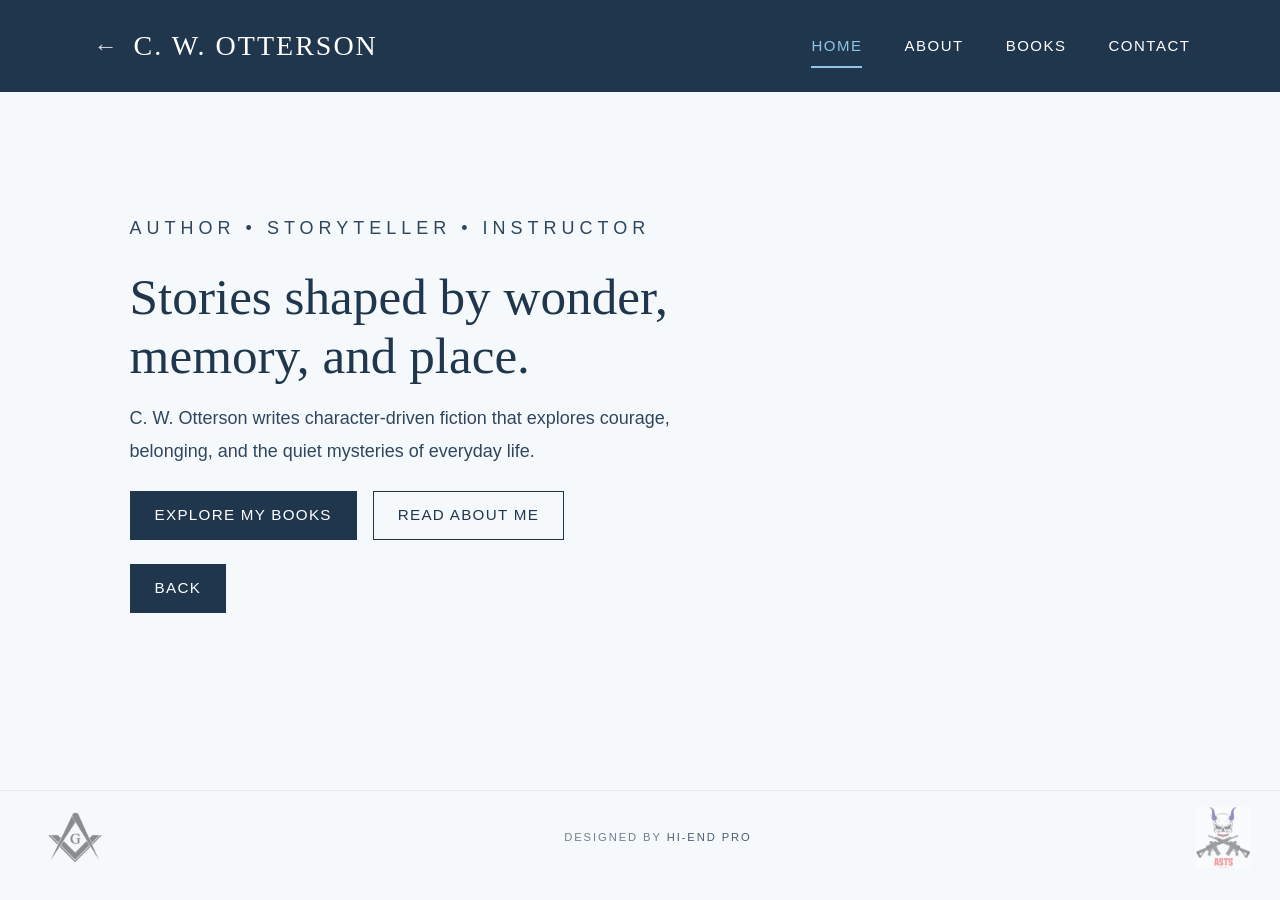
<file: index.html>
<!DOCTYPE html>
<html lang="en">

<head>
    <meta charset="UTF-8">
    <meta name="viewport" content="width=device-width, initial-scale=1.0">
    <title>C. W. Otterson | Home</title>
    <link rel="stylesheet" href="style.css?v=1">
</head>

<body>
    <header class="site-header">
        <div class="site-header-inner">
            <div class="site-title-wrap">
                <a class="header-back" href="javascript:history.back()" aria-label="Go back">&#8592;</a>
                <h1 class="site-title">
                    <a href="index.html">C. W. OTTERSON</a>
                </h1>
            </div>

            <nav class="site-nav" aria-label="Main navigation">
                <ul>
                    <li><a href="index.html" class="active">HOME</a></li>
                    <li><a href="about.html">ABOUT</a></li>
                    <li><a href="books.html">BOOKS</a></li>
                    <li><a href="contact.html">CONTACT</a></li>
                </ul>
            </nav>
        </div>
    </header>

    <main class="page-container">
        <section class="hero">
            <div class="hero-copy">
                <p class="eyebrow">Author • Storyteller • Instructor</p>
                <h1>Stories shaped by wonder, memory, and place.</h1>
                <p>
                    C. W. Otterson writes character-driven fiction that explores courage,
                    belonging, and the quiet mysteries of everyday life.
                </p>
                <div class="hero-actions">
                    <a class="button" href="books.html">Explore My Books</a>
                    <a class="button secondary" href="about.html">Read About Me</a>
                </div>
                <button class="back-button" type="button" onclick="history.back()">Back</button>
            </div>

        </section>
    </main>

    <footer class="site-credit">
        <img class="site-watermark" src="Mason-Symbol.png" alt="" aria-hidden="true">
        <span>Designed by <a href="#">Hi-End Pro</a></span>
        <img class="site-footer-mark" src="ASTSlogo.jpg" alt="ASTS logo" aria-label="ASTS logo">
    </footer>
</body>

</html>
</file>
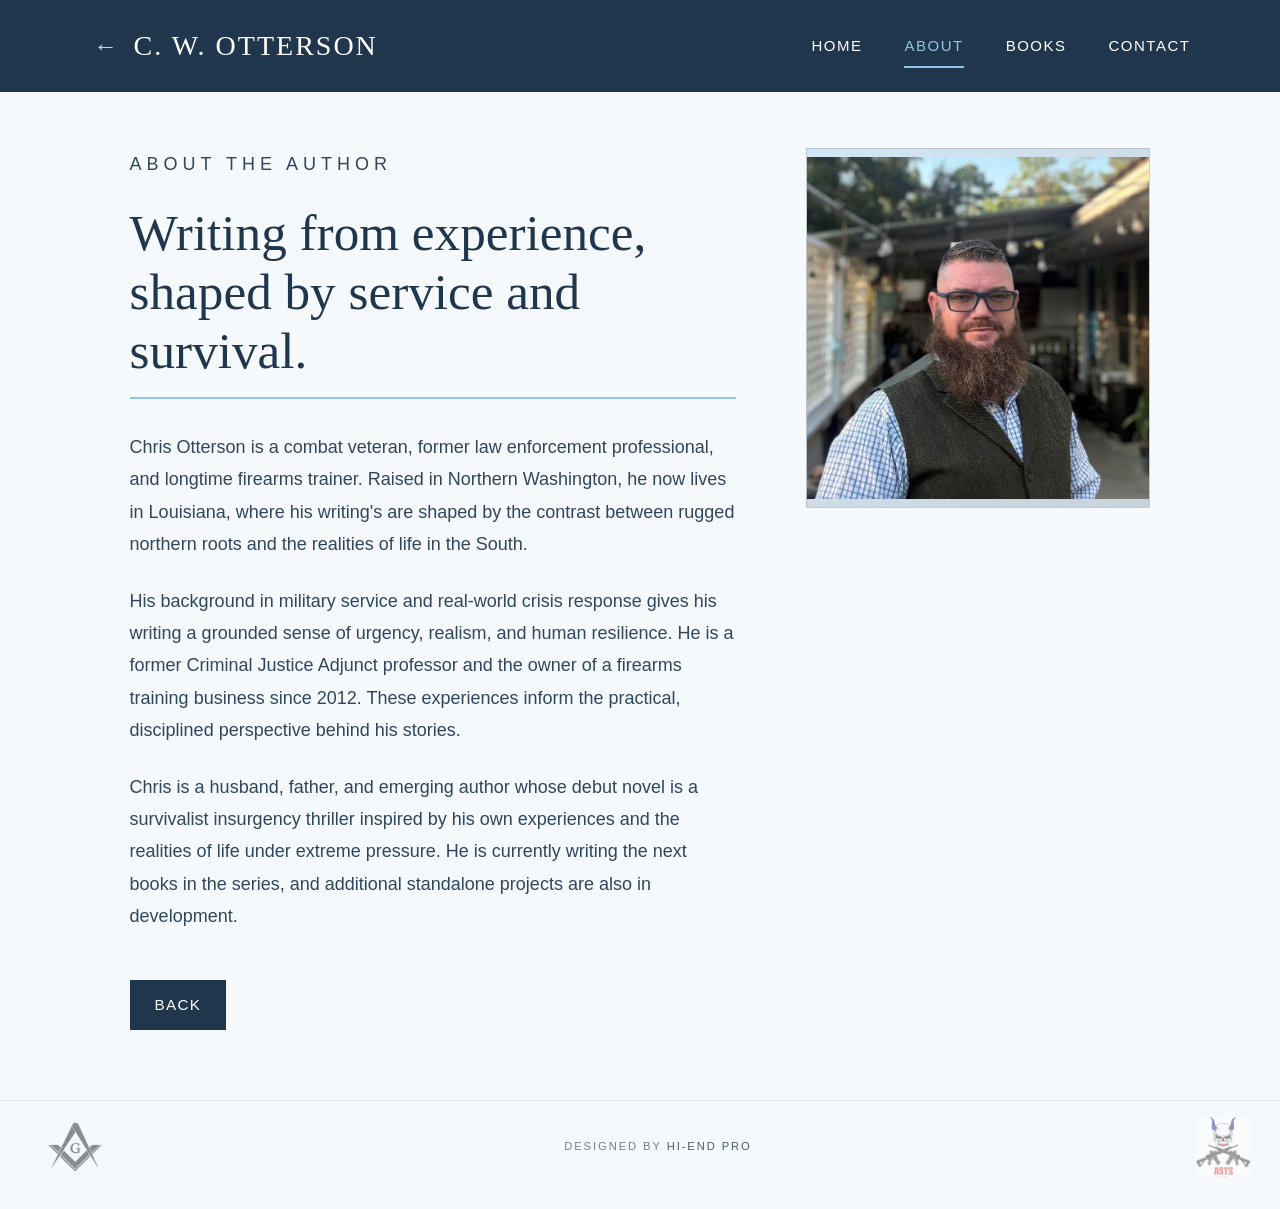
<file: about.html>
<!DOCTYPE html>
<html lang="en">

<head>
    <meta charset="UTF-8">
    <meta name="viewport" content="width=device-width, initial-scale=1.0">
    <title>About | C. W. Otterson</title>
    <link rel="stylesheet" href="style.css">
</head>

<body>
    <header class="site-header">
        <div class="site-header-inner">
            <div class="site-title-wrap">
                <a class="header-back" href="javascript:history.back()" aria-label="Go back">&#8592;</a>
                <h1 class="site-title">
                    <a href="index.html">C. W. OTTERSON</a>
                </h1>
            </div>

            <nav class="site-nav" aria-label="Main navigation">
                <ul>
                    <li><a href="index.html">HOME</a></li>
                    <li><a href="about.html" class="active">ABOUT</a></li>
                    <li><a href="books.html">BOOKS</a></li>
                    <li><a href="contact.html">CONTACT</a></li>
                </ul>
            </nav>
        </div>
    </header>

    <main class="about-container">
        <section class="about-text">
            <p class="eyebrow">About the author</p>
            <h1>Writing from experience, shaped by service and survival.</h1>
            <div class="about-divider"></div>
            <p>
                Chris Otterson is a combat veteran, former law enforcement professional, and longtime firearms trainer.
                Raised in Northern Washington, he now lives in Louisiana, where his writing's are shaped by
                the contrast between rugged northern roots and the realities of life in the South.
            </p>
            <p>
                His background in military service and real-world crisis response gives his writing a grounded sense of
                urgency, realism, and human resilience. He is a former Criminal Justice Adjunct professor and the
                owner of a firearms training business since 2012. These experiences inform the practical, disciplined
                perspective behind his stories.
            </p>
            <p>
                Chris is a husband, father, and emerging author whose debut novel is a survivalist insurgency thriller
                inspired by his own experiences and the realities of life under extreme pressure. He is currently writing
                the next books in the series, and additional standalone projects are also in development.
            </p>
            <button class="back-button" type="button" onclick="history.back()">Back</button>
        </section>

        <aside class="about-photo" aria-label="Author portrait">
            <img src="Author photo.jpg" alt="C. W. Otterson portrait" class="author-photo" />
        </aside>
    </main>

    <footer class="site-credit">
        <img class="site-watermark" src="Mason-Symbol.png" alt="" aria-hidden="true">
        <span>Designed by <a href="#">Hi-End Pro</a></span>
        <img class="site-footer-mark" src="ASTSlogo.jpg" alt="ASTS logo" aria-label="ASTS logo">
    </footer>
</body>

</html>
</file>
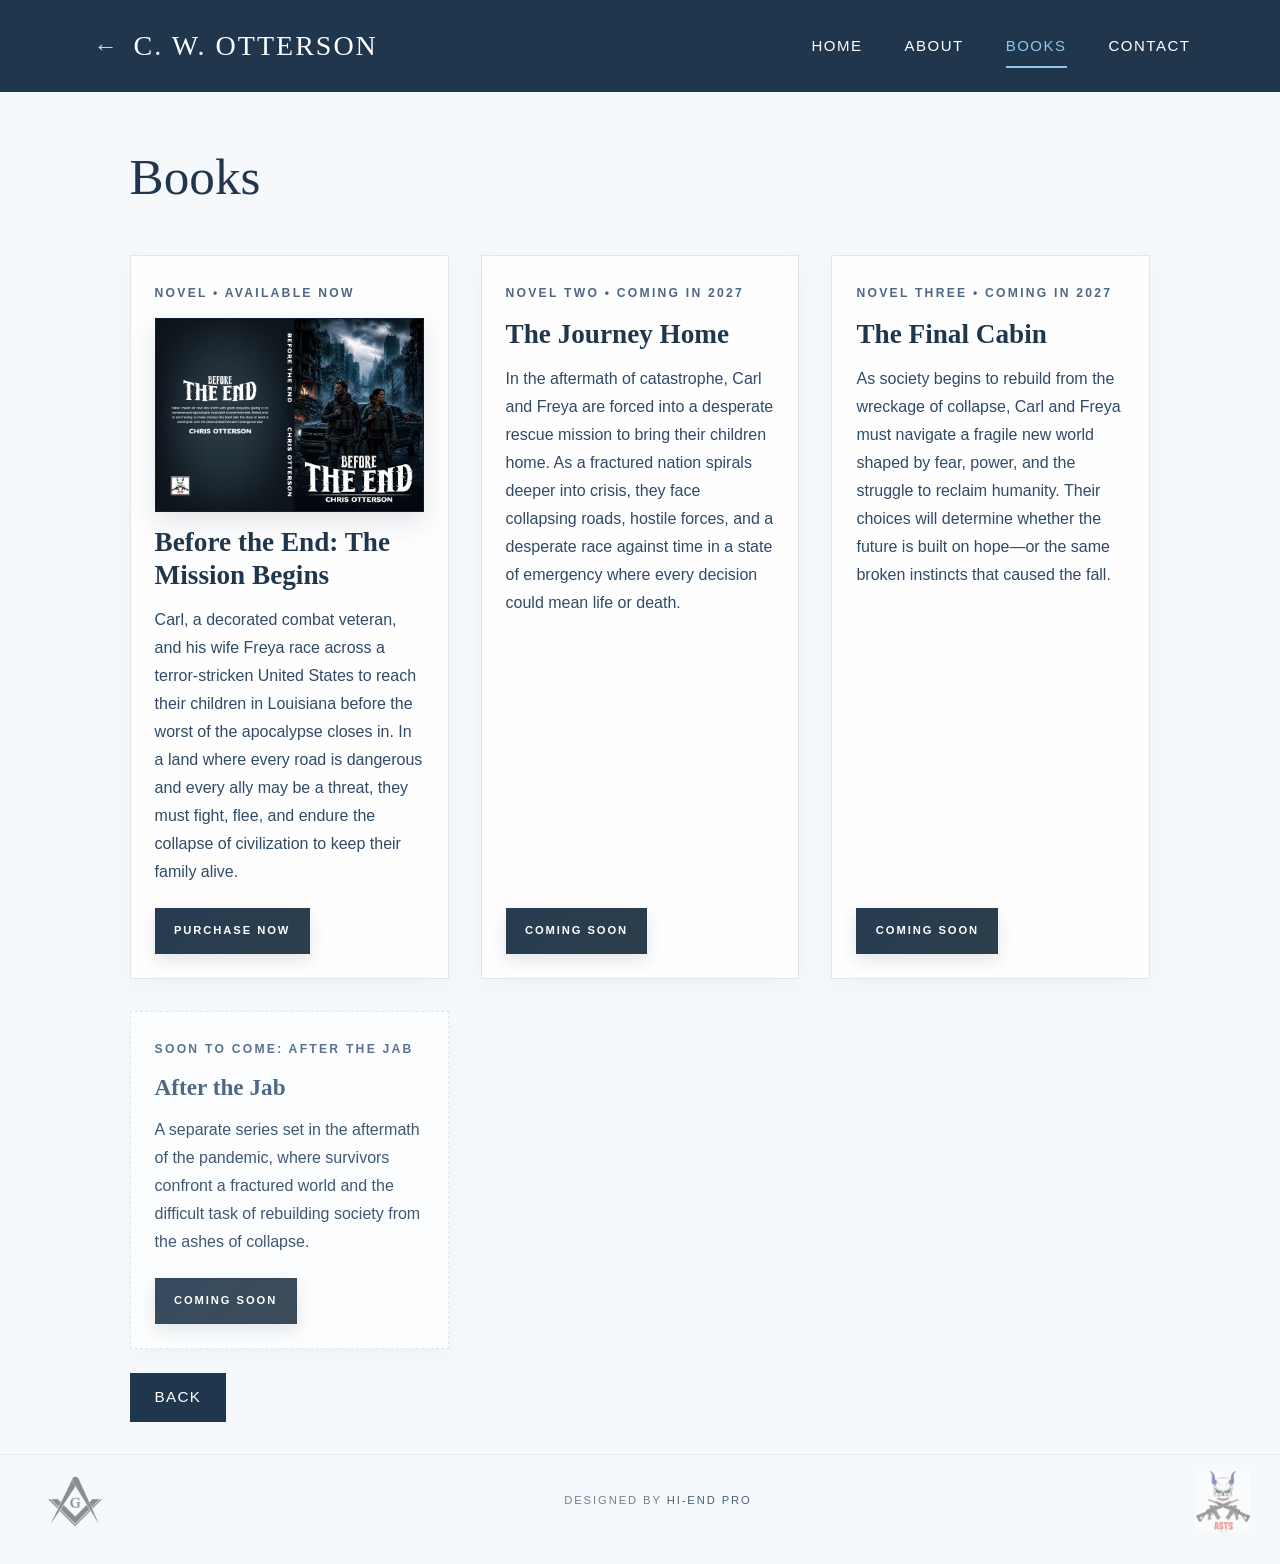
<file: books.html>
<!DOCTYPE html>
<html lang="en">

<head>
    <meta charset="UTF-8">
    <meta name="viewport" content="width=device-width, initial-scale=1.0">
    <title>Books | C. W. Otterson</title>
    <link rel="stylesheet" href="style.css">
</head>

<body>
    <header class="site-header">
        <div class="site-header-inner">
            <div class="site-title-wrap">
                <a class="header-back" href="javascript:history.back()" aria-label="Go back">&#8592;</a>
                <h1 class="site-title">
                    <a href="index.html">C. W. OTTERSON</a>
                </h1>
            </div>

            <nav class="site-nav" aria-label="Main navigation">
                <ul>
                    <li><a href="index.html">HOME</a></li>
                    <li><a href="about.html">ABOUT</a></li>
                    <li><a href="books.html" class="active">BOOKS</a></li>
                    <li><a href="contact.html">CONTACT</a></li>
                </ul>
            </nav>
        </div>
    </header>

    <main class="page-container">
        <h2 class="section-heading">Books</h2>

        <div class="book-grid">
            <article class="book-card book-card-featured">
                <div class="book-meta">Novel • Available Now</div>
                <div class="book-cover-wrap">
                    <img src="Book 1 cover.jpg" alt="Before the End cover" class="book-cover" />
                </div>
                <h3>Before the End: The Mission Begins</h3>
                <p>
                    Carl, a decorated combat veteran, and his wife Freya race across a terror-stricken United States to reach their children in Louisiana before the worst of the apocalypse closes in. In a land where every road is dangerous and every ally may be a threat, they must fight, flee, and endure the collapse of civilization to keep their family alive.
                </p>
                <div class="book-actions">
                    <a class="book-link" href="https://a.co/d/0gUNJ6Nj" target="_blank" rel="noopener noreferrer">Purchase Now</a>
                </div>
            </article>

            <article class="book-card">
                <div class="book-meta">Novel Two • Coming in 2027</div>
                <h3>The Journey Home</h3>
                <p>
                    In the aftermath of catastrophe, Carl and Freya are forced into a desperate rescue mission to bring their children home. As a fractured nation spirals deeper into crisis, they face collapsing roads, hostile forces, and a desperate race against time in a state of emergency where every decision could mean life or death.
                </p>
                <div class="book-actions">
                    <span class="book-link">Coming Soon</span>
                </div>
            </article>

            <article class="book-card">
                <div class="book-meta">Novel Three • Coming in 2027</div>
                <h3>The Final Cabin</h3>
                <p>
                    As society begins to rebuild from the wreckage of collapse, Carl and Freya must navigate a fragile new world shaped by fear, power, and the struggle to reclaim humanity. Their choices will determine whether the future is built on hope—or the same broken instincts that caused the fall.
                </p>
                <div class="book-actions">
                    <span class="book-link">Coming Soon</span>
                </div>
            </article>

            <article class="book-card">
                <div class="book-meta">Soon to Come: After the Jab</div>
                <h3>After the Jab</h3>
                <p>
                    A separate series set in the aftermath of the pandemic, where survivors confront a fractured world and the difficult task of rebuilding society from the ashes of collapse.
                </p>
                <div class="book-actions">
                    <span class="book-link">Coming Soon</span>
                </div>
            </article>
        </div>

        <button class="back-button" type="button" onclick="history.back()">Back</button>
    </main>

    <footer class="site-credit">
        <img class="site-watermark" src="Mason-Symbol.png" alt="" aria-hidden="true">
        <span>Designed by <a href="#">Hi-End Pro</a></span>
        <img class="site-footer-mark" src="ASTSlogo.jpg" alt="ASTS logo" aria-label="ASTS logo">
    </footer>
</body>

</html>
</file>
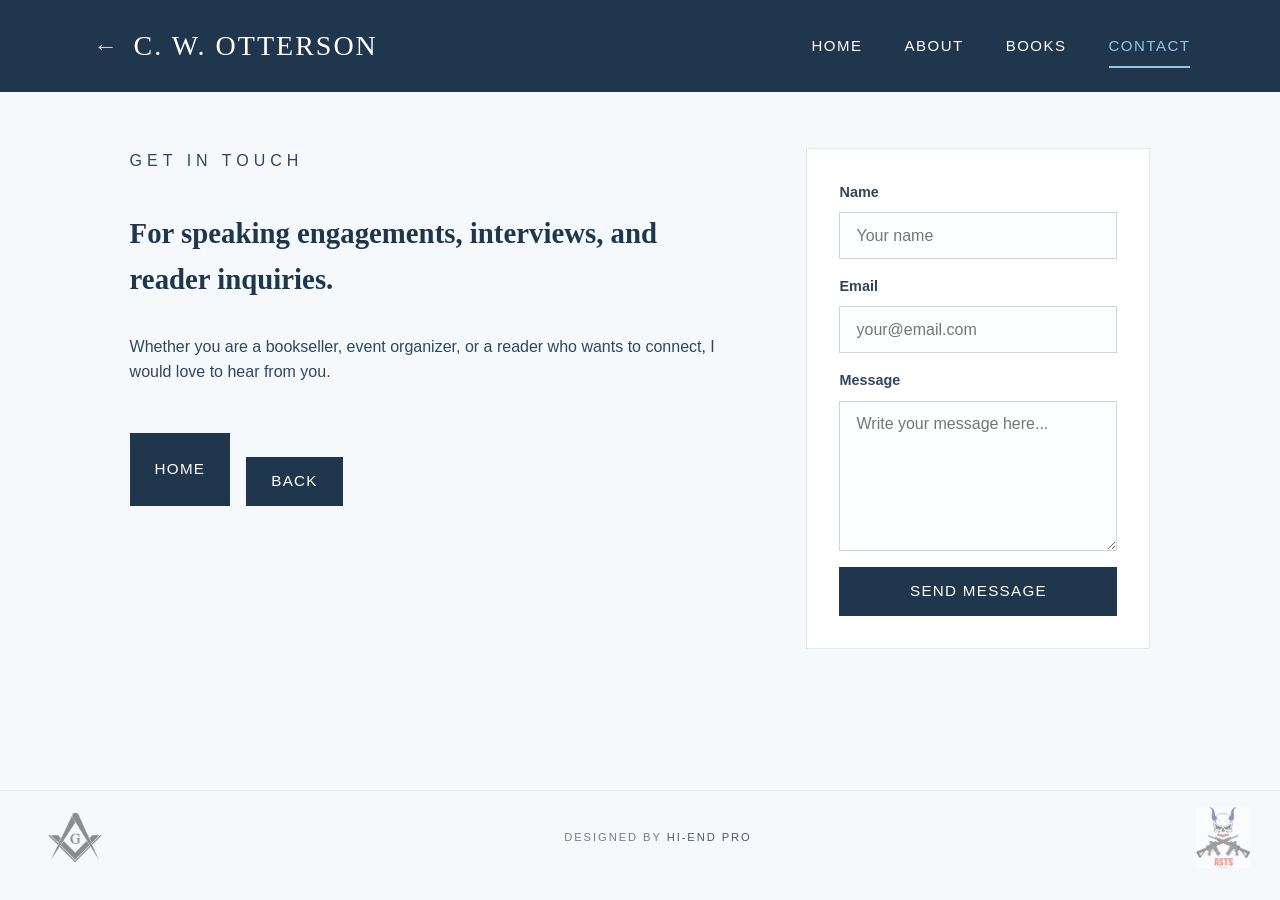
<file: contact.html>
<!DOCTYPE html>
<html lang="en">

<head>
    <meta charset="UTF-8">
    <meta name="viewport" content="width=device-width, initial-scale=1.0">
    <title>Contact | C. W. Otterson</title>
    <link rel="stylesheet" href="style.css">
</head>

<body>
    <header class="site-header">
        <div class="site-header-inner">
            <div class="site-title-wrap">
                <a class="header-back" href="javascript:history.back()" aria-label="Go back">&#8592;</a>
                <h1 class="site-title">
                    <a href="index.html">C. W. OTTERSON</a>
                </h1>
            </div>

            <nav class="site-nav" aria-label="Main navigation">
                <ul>
                    <li><a href="index.html">HOME</a></li>
                    <li><a href="about.html">ABOUT</a></li>
                    <li><a href="books.html">BOOKS</a></li>
                    <li><a href="contact.html" class="active">CONTACT</a></li>
                </ul>
            </nav>
        </div>
    </header>

    <main class="contact-layout">
        <section class="contact-info">
            <p class="eyebrow">Get in touch</p>
            <h3>For speaking engagements, interviews, and reader inquiries.</h3>
            <p>
                Whether you are a bookseller, event organizer, or a reader who wants to connect,
                I would love to hear from you.
            </p>
            <div class="button-row">
                <a class="button" href="index.html">Home</a>
                <button class="back-button" type="button" onclick="history.back()">Back</button>
            </div>
        </section>

        <form class="contact-form" action="mailto:essen2561@yahoo.com" method="post" enctype="text/plain">
            <label>
                Name
                <input type="text" name="name" placeholder="Your name">
            </label>

            <label>
                Email
                <input type="email" name="email" placeholder="your@email.com">
            </label>

            <label>
                Message
                <textarea name="message" placeholder="Write your message here..."></textarea>
            </label>

            <button type="submit">Send message</button>
        </form>
    </main>

    <footer class="site-credit">
        <img class="site-watermark" src="Mason-Symbol.png" alt="" aria-hidden="true">
        <span>Designed by <a href="#">Hi-End Pro</a></span>
        <img class="site-footer-mark" src="ASTSlogo.jpg" alt="ASTS logo" aria-label="ASTS logo">
    </footer>
</body>

</html>
</file>
<file: style.css>
:root {
    --navy: #20364d;
    --navy-deep: #152937;
    --sky: #8ec5e8;
    --sky-soft: #dfeef9;
    --slate: #30465d;
    --paper: #f5f9fc;
    --white: #ffffff;
    --border: rgba(32, 54, 77, 0.12);
}

* {
    box-sizing: border-box;
}

html {
    scroll-behavior: smooth;
}

body {
    position: relative;
    margin: 0;
    min-height: 100vh;
    display: flex;
    flex-direction: column;
    background: var(--paper);
    color: var(--navy);
    font-family: Georgia, "Times New Roman", serif;
    font-size: 16px;
    line-height: 1.6;
}

.site-watermark {
    width: min(12vw, 90px);
    max-width: 90px;
    opacity: 0.45;
    filter: grayscale(100%) contrast(0.9) brightness(0.7);
    pointer-events: none;
    background: transparent;
    flex-shrink: 0;
}

.site-footer-mark {
    width: min(8vw, 54px);
    max-width: 54px;
    opacity: 0.42;
    filter: none;
    flex-shrink: 0;
}

img {
    max-width: 100%;
    height: auto;
    display: block;
}

a {
    color: inherit;
    text-decoration: none;
}

.site-header {
    width: 100%;
    background: var(--navy);
    color: var(--navy);
}

.site-header-inner {
    max-width: 1320px;
    min-height: 92px;
    margin: 0 auto;
    padding: 0 7%;
    display: flex;
    align-items: center;
    justify-content: space-between;
    gap: 2rem;
}

.site-title-wrap {
    display: flex;
    align-items: center;
    gap: 0.75rem;
}

.site-title {
    margin: 0;
    font-size: 28px;
    font-weight: normal;
    letter-spacing: 2px;
}

.site-title a {
    color: var(--white);
}

.header-back {
    display: inline-flex;
    align-items: center;
    justify-content: center;
    width: 2rem;
    height: 2rem;
    border-radius: 50%;
    color: rgba(255, 255, 255, 0.8);
    font-size: 1.5rem;
    line-height: 1;
    transition: color 0.2s ease, background 0.2s ease;
}

.header-back:hover {
    color: var(--white);
    background: rgba(255, 255, 255, 0.08);
}

.site-nav ul {
    display: flex;
    align-items: center;
    gap: 42px;
    margin: 0;
    padding: 0;
    list-style: none;
}

.site-nav a {
    position: relative;
    color: var(--white);
    font-family: Arial, Helvetica, sans-serif;
    font-size: 15px;
    letter-spacing: 1.5px;
}

.site-nav a::after {
    content: "";
    position: absolute;
    left: 0;
    right: 0;
    bottom: -14px;
    height: 2px;
    background: var(--sky);
    transform: scaleX(0);
    transition: transform 0.2s ease;
}

.site-nav a:hover::after,
.site-nav a.active::after {
    transform: scaleX(1);
}

.site-nav a.active {
    color: var(--sky);
}

.page-container,
.about-container,
.books-grid,
.contact-layout {
    width: min(1200px, 100%);
    margin: 0 auto;
    padding: 56px 7% 32px;
    flex: 1;
}

.hero {
    display: grid;
    grid-template-columns: 1.2fr 0.8fr;
    gap: 3rem;
    align-items: center;
    padding-top: 4rem;
    padding-bottom: 4rem;
}

.hero-copy h1,
.about-text h1,
.section-heading {
    margin: 0 0 1rem;
    color: var(--navy);
    font-size: clamp(40px, 4vw, 58px);
    font-weight: normal;
    line-height: 1.15;
}

.hero-copy p,
.about-text p,
.book-card p,
.contact-info p,
.contact-form label,
.contact-form input,
.contact-form textarea {
    color: var(--slate);
    font-family: Arial, Helvetica, sans-serif;
}

.eyebrow {
    margin: 0 0 1.25rem;
    color: #3f5872;
    font-family: Arial, Helvetica, sans-serif;
    font-size: 16px;
    letter-spacing: 5px;
    text-transform: uppercase;
}

.hero-copy p,
.about-text p {
    max-width: 650px;
    margin: 0 0 1.5rem;
    font-size: 18px;
    line-height: 1.8;
}

.hero-actions,
.button-row {
    display: flex;
    flex-wrap: wrap;
    gap: 1rem;
}

.button-row {
    margin-top: 1rem;
}

a.button,
.button,
button[type="submit"],
.back-button {
    display: inline-flex;
    align-items: center;
    justify-content: center;
    padding: 0.9rem 1.5rem;
    border: 1px solid var(--navy);
    background: var(--navy);
    color: var(--white);
    font-family: Arial, Helvetica, sans-serif;
    font-size: 0.95rem;
    letter-spacing: 0.08rem;
    text-transform: uppercase;
    text-decoration: none;
    line-height: 1.2;
    cursor: pointer;
    transition: background 0.2s ease, color 0.2s ease, border-color 0.2s ease;
}

.button.secondary {
    background: transparent;
    color: var(--navy);
    border-color: var(--navy);
}

.back-button {
    margin-top: 1.5rem;
}

.back-button:hover {
    background: var(--navy-deep);
    border-color: var(--navy-deep);
}

.button:hover,
button[type="submit"]:hover,
a.button:hover {
    background: var(--navy-deep);
    border-color: var(--navy-deep);
    color: var(--white);
}

.button.secondary:hover {
    background: var(--sky-soft);
    color: var(--navy);
}

.hero-visual,
.about-photo {
    display: flex;
    align-items: center;
    justify-content: center;
    min-height: 360px;
    background: linear-gradient(135deg, rgba(142, 197, 232, 0.35), rgba(32, 54, 77, 0.2));
    border: 1px solid var(--border);
    color: var(--navy);
    font-size: clamp(2rem, 3vw, 3rem);
    text-align: center;
    padding: 0;
    overflow: hidden;
}

.author-photo {
    width: 100%;
    height: 100%;
    object-fit: cover;
    object-position: center top;
    display: block;
}

.about-container,
.contact-layout {
    display: grid;
    grid-template-columns: 1.5fr 0.85fr;
    gap: 70px;
    align-items: start;
    padding-bottom: 70px;
}

.about-divider {
    width: 100%;
    height: 2px;
    margin: 0 0 2rem;
    background: var(--sky);
}

.book-grid {
    display: grid;
    grid-template-columns: repeat(3, minmax(0, 1fr));
    gap: 2rem;
    padding-top: 2rem;
}

.book-card {
    background: rgba(255, 255, 255, 0.9);
    border: 1px solid var(--border);
    padding: 1.75rem 1.5rem 1.5rem;
    box-shadow: 0 8px 22px rgba(21, 41, 55, 0.04);
    display: flex;
    flex-direction: column;
    gap: 0.9rem;
}

.book-cover-wrap {
    width: 100%;
    max-width: 360px;
    margin: 0 auto;
    border: 1px solid rgba(32, 54, 77, 0.12);
    background: #0d1d2a;
    box-shadow: 0 10px 25px rgba(21, 41, 55, 0.12);
}

.book-cover {
    display: block;
    width: 100%;
    height: auto;
}

.book-card:nth-child(4) {
    background: rgba(255, 255, 255, 0.72);
    border-style: dashed;
    opacity: 0.92;
}

.book-card h3 {
    margin: 0;
    color: var(--navy);
    font-size: clamp(1.7rem, 2vw, 2.1rem);
    line-height: 1.2;
}

.book-card:nth-child(4) h3 {
    font-size: clamp(1.45rem, 1.8vw, 1.8rem);
    color: #415d7d;
}

.book-card p {
    margin: 0;
    font-size: 1rem;
    line-height: 1.75;
    color: #314a67;
}

.book-meta {
    color: #4f6785;
    font-family: Arial, Helvetica, sans-serif;
    font-size: 0.76rem;
    font-weight: 700;
    letter-spacing: 0.14rem;
    text-transform: uppercase;
}

.book-actions {
    margin-top: auto;
    padding-top: 0.5rem;
}

.book-link {
    display: inline-flex;
    align-items: center;
    justify-content: center;
    padding: 0.8rem 1.15rem;
    border: 1px solid rgba(32, 54, 77, 0.15);
    background: linear-gradient(135deg, rgba(32, 54, 77, 0.97), rgba(21, 41, 55, 0.9));
    color: var(--white);
    font-family: Arial, Helvetica, sans-serif;
    font-size: 0.7rem;
    font-weight: 700;
    letter-spacing: 0.12rem;
    text-transform: uppercase;
    box-shadow: 0 6px 16px rgba(21, 41, 55, 0.12);
    transition: transform 0.2s ease, box-shadow 0.2s ease, filter 0.2s ease;
}

.book-link:hover {
    transform: translateY(-1px);
    box-shadow: 0 10px 20px rgba(21, 41, 55, 0.18);
    filter: brightness(1.04);
}

.site-credit {
    position: relative;
    z-index: 1;
    margin-top: auto;
    padding: 1rem 30px 2rem;
    border-top: 1px solid rgba(32, 54, 77, 0.08);
    display: flex;
    align-items: center;
    justify-content: space-between;
    gap: 0.9rem;
    color: rgba(32, 54, 77, 0.62);
    font-family: Arial, Helvetica, sans-serif;
    font-size: 0.7rem;
    letter-spacing: 0.12rem;
    text-transform: uppercase;
    width: 100%;
}

.site-credit span {
    display: block;
    margin: 0;
    text-align: center;
    flex: 1 1 auto;
}

.site-credit a {
    color: rgba(32, 54, 77, 0.8);
}

.contact-card,
.contact-form {
    background: var(--white);
    border: 1px solid var(--border);
    padding: 2rem;
}

.contact-form {
    display: grid;
    gap: 1rem;
}

.contact-form label {
    display: grid;
    gap: 0.5rem;
    font-size: 0.9rem;
    font-weight: 600;
}

.contact-form input,
.contact-form textarea {
    width: 100%;
    padding: 0.85rem 1rem;
    border: 1px solid rgba(32, 54, 77, 0.2);
    background: #fdfefe;
    font-size: 1rem;
}

.contact-form textarea {
    min-height: 150px;
    resize: vertical;
}

.contact-info {
    display: grid;
    gap: 1rem;
}

.contact-info h3 {
    margin: 0;
    color: var(--navy);
    font-size: 1.8rem;
}

@media (max-width: 600px) {
    .site-watermark {
        width: 72px;
        opacity: 0.42;
    }

    .site-footer-mark {
        width: 48px;
        opacity: 0.38;
    }

    .site-credit {
        padding-left: 20px;
        padding-right: 20px;
    }

    .site-header-inner {
        min-height: auto;
        padding-top: 24px;
        padding-bottom: 24px;
        flex-direction: column;
        gap: 22px;
    }

    .site-title {
        font-size: 24px;
    }

    .site-nav ul {
        gap: 22px;
        flex-wrap: wrap;
        justify-content: center;
    }

    .site-nav a {
        font-size: 13px;
    }

    .hero,
    .about-container,
    .contact-layout,
    .book-grid {
        grid-template-columns: 1fr;
    }

    .hero {
        padding-top: 3rem;
        padding-bottom: 3rem;
    }

    .about-text {
        order: 2;
    }

    .about-text h1,
    .hero-copy h1,
    .section-heading {
        font-size: 40px;
    }

    .eyebrow {
        font-size: 13px;
        letter-spacing: 3px;
    }

    .hero-copy p,
    .about-text p {
        font-size: 16px;
    }

    .hero-actions,
    .button-row {
        flex-direction: column;
        align-items: flex-start;
    }

    a.button,
    .button,
    button[type="submit"],
    .back-button {
        width: auto;
        min-width: 180px;
        text-align: center;
    }

    .back-button {
        margin-top: 0;
    }
}
</file>
